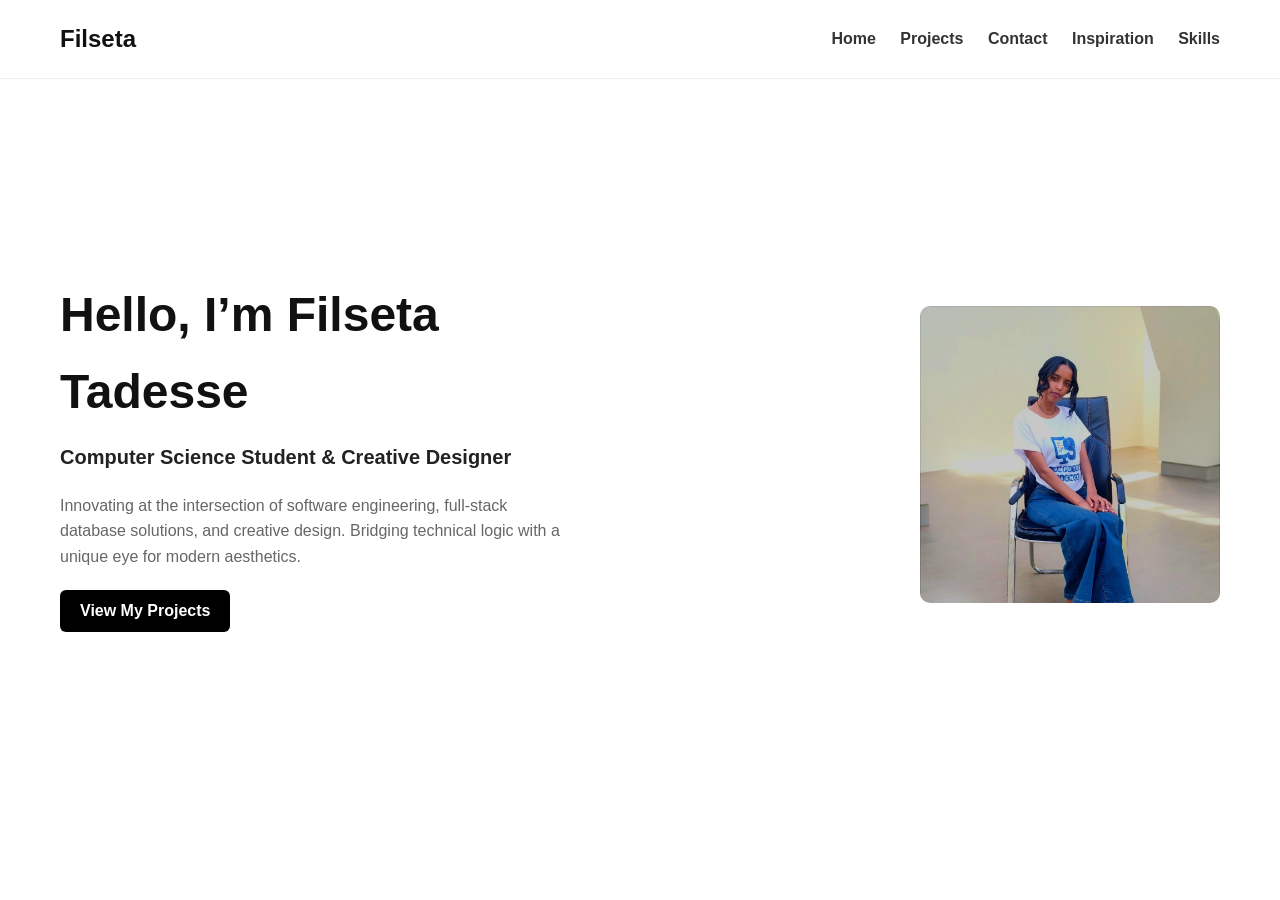
<file: index.html>
<!DOCTYPE html>
<html>
<head>
    <title>Filseta Portfolio</title>
    <link rel="stylesheet" href="style.css">
</head>
<body>

<nav>
    <h2>Filseta</h2>
    <div>
        <a href="index.html">Home</a>
        <a href="project.html">Projects</a>
        <a href="contact.html">Contact</a>
        <a href="inspiration.html">Inspiration</a>
        <a href="skills.html">Skills</a>
    </div>
</nav>

<!-- HERO SECTION -->
<section class="hero">
    <div class="hero-text">
        <h1>Hello, I’m Filseta Tadesse</h1>
        <p class="hero-subtitle">Computer Science Student & Creative Designer</p>
        <p class="hero-description">
            Innovating at the intersection of software engineering, full-stack database solutions, and creative design. Bridging technical logic with a unique eye for modern aesthetics.
        </p>
        <a href="project.html">
            <button class="hero-btn">View My Projects</button>
        </a>
    </div>

    <div class="hero-image">
        <img src="profile.jpg" alt="Filseta Profile">
    </div>
</section>

</body>
</html>
</file>
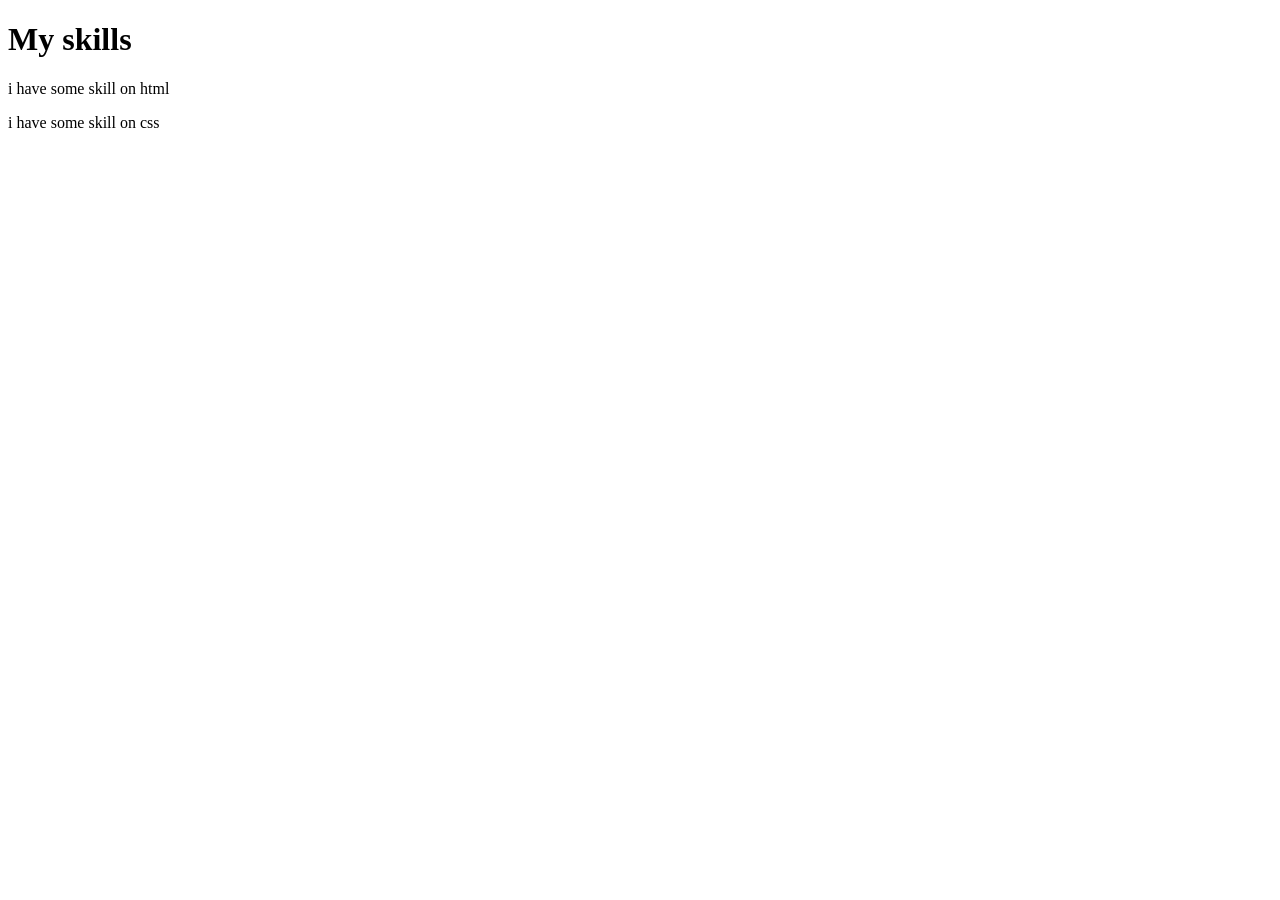
<file: Skills.html>
<!DOCTYPE html>
<html lang="en">
<head>
    <h1>My skills</h1>
     </head>
     <body>
         <section class="Skills">
    <div class="Skills-html">
        <p>i have some skill on html</p>
    </div>
    <div class="Skills-css">
        <p>i have some skill on css</p>
    </div>
     </body>
   
   
</section>
</file>
<file: style.css>
/* ==========================================================================
   1. GLOBAL RESET & BASE STYLES
   ========================================================================== */
body {
  margin: 0;
  font-family: Arial, sans-serif;
  background: #ffffff;
  color: #111;
  line-height: 1.6;
}

/* ==========================================================================
   2. NAVIGATION BAR
   ========================================================================== */
nav {
  display: flex;
  justify-content: space-between;
  align-items: center;
  padding: 20px 60px;
  border-bottom: 1px solid #eeeeee;
}

nav h2 {
  margin: 0;
  font-size: 24px;
}

nav div a {
  margin-left: 20px;
  text-decoration: none;
  color: #333;
  font-weight: bold;
  transition: color 0.2s;
}

nav div a:hover {
  color: #000;
}

/* ==========================================================================
   3. HERO SECTION (HOMEPAGE)
   ========================================================================== */
.hero {
  display: flex;
  align-items: center;
  justify-content: space-between;
  padding: 60px;
  min-height: 70vh;
}

.hero-text {
  flex: 1;
}

.hero-text h1 {
  font-size: 48px;
  margin-top: 0;
  margin-bottom: 10px;
}

.hero-subtitle {
  font-size: 20px;
  font-weight: bold;
  color: #222;
  margin: 10px 0;
}

.hero-description {
  color: #666;
  margin: 20px 0;
  max-width: 500px;
}

/* GLOBAL BUTTONS */
button, .hero-btn {
  padding: 12px 20px;
  border: none;
  background: black;
  color: white;
  cursor: pointer;
  border-radius: 6px;
  transition: 0.3s;
  font-size: 16px;
  font-weight: bold;
  text-decoration: none;
  display: inline-block;
}

button:hover, .hero-btn:hover {
  background: #444;
}

.hero-image {
  flex: 1;
  display: flex;
  justify-content: flex-end;
}

.hero-image img {
  width: 300px;
  border-radius: 10px;
}

/* ==========================================================================
   4. PROJECTS, SKILLS, & ABOUT CONTAINERS
   ========================================================================== */
.projects-container {
  padding: 40px 60px;
  max-width: 900px;
  margin: 0 auto;
}

.projects-title {
  font-size: 32px;
  color: #111;
  margin-bottom: 25px;
  border-bottom: 2px solid #111;
  padding-bottom: 8px;
}

.project-card {
  background: #ffffff;
  padding: 20px;
  margin-bottom: 20px;
  border-radius: 8px;
  border: 1px solid #ddd;
}

.project-card h3 {
  margin-top: 0;
  font-size: 22px;
  color: #111;
  display: inline-block;
  margin-right: 15px;
}

.project-card p {
  color: #444;
  margin: 10px 0;
}

.project-link {
  color: #000;
  font-weight: bold;
  text-decoration: underline;
}

.project-link:hover {
  color: #444;
}

/* ==========================================================================
   5. WORK IN PROGRESS STATUS BADGES
   ========================================================================== */
.badge {
  font-size: 12px;
  padding: 4px 8px;
  border-radius: 4px;
  font-weight: bold;
  display: inline-block;
  vertical-align: middle;
}

.badge-done {
  background-color: #e0f2fe;
  color: #0369a1;
  border: 1px solid #bae6fd;
}

.badge-wip {
  background-color: #fef3c7;
  color: #b45309;
  border: 1px solid #fde68a;
}

/* ==========================================================================
   6. RESPONSIVE MOBILE FIXES
   ========================================================================== */
@media (max-width: 768px) {
  nav {
    flex-direction: column;
    padding: 20px;
    text-align: center;
  }
  nav div {
    margin-top: 15px;
  }
  nav a {
    margin: 0 10px;
  }
  .hero {
    flex-direction: column-reverse;
    padding: 30px;
    text-align: center;
  }
  .hero-image {
    justify-content: center;
    margin-bottom: 30px;
  }
  .projects-container {
    padding: 20px;
  }
}
</file>
